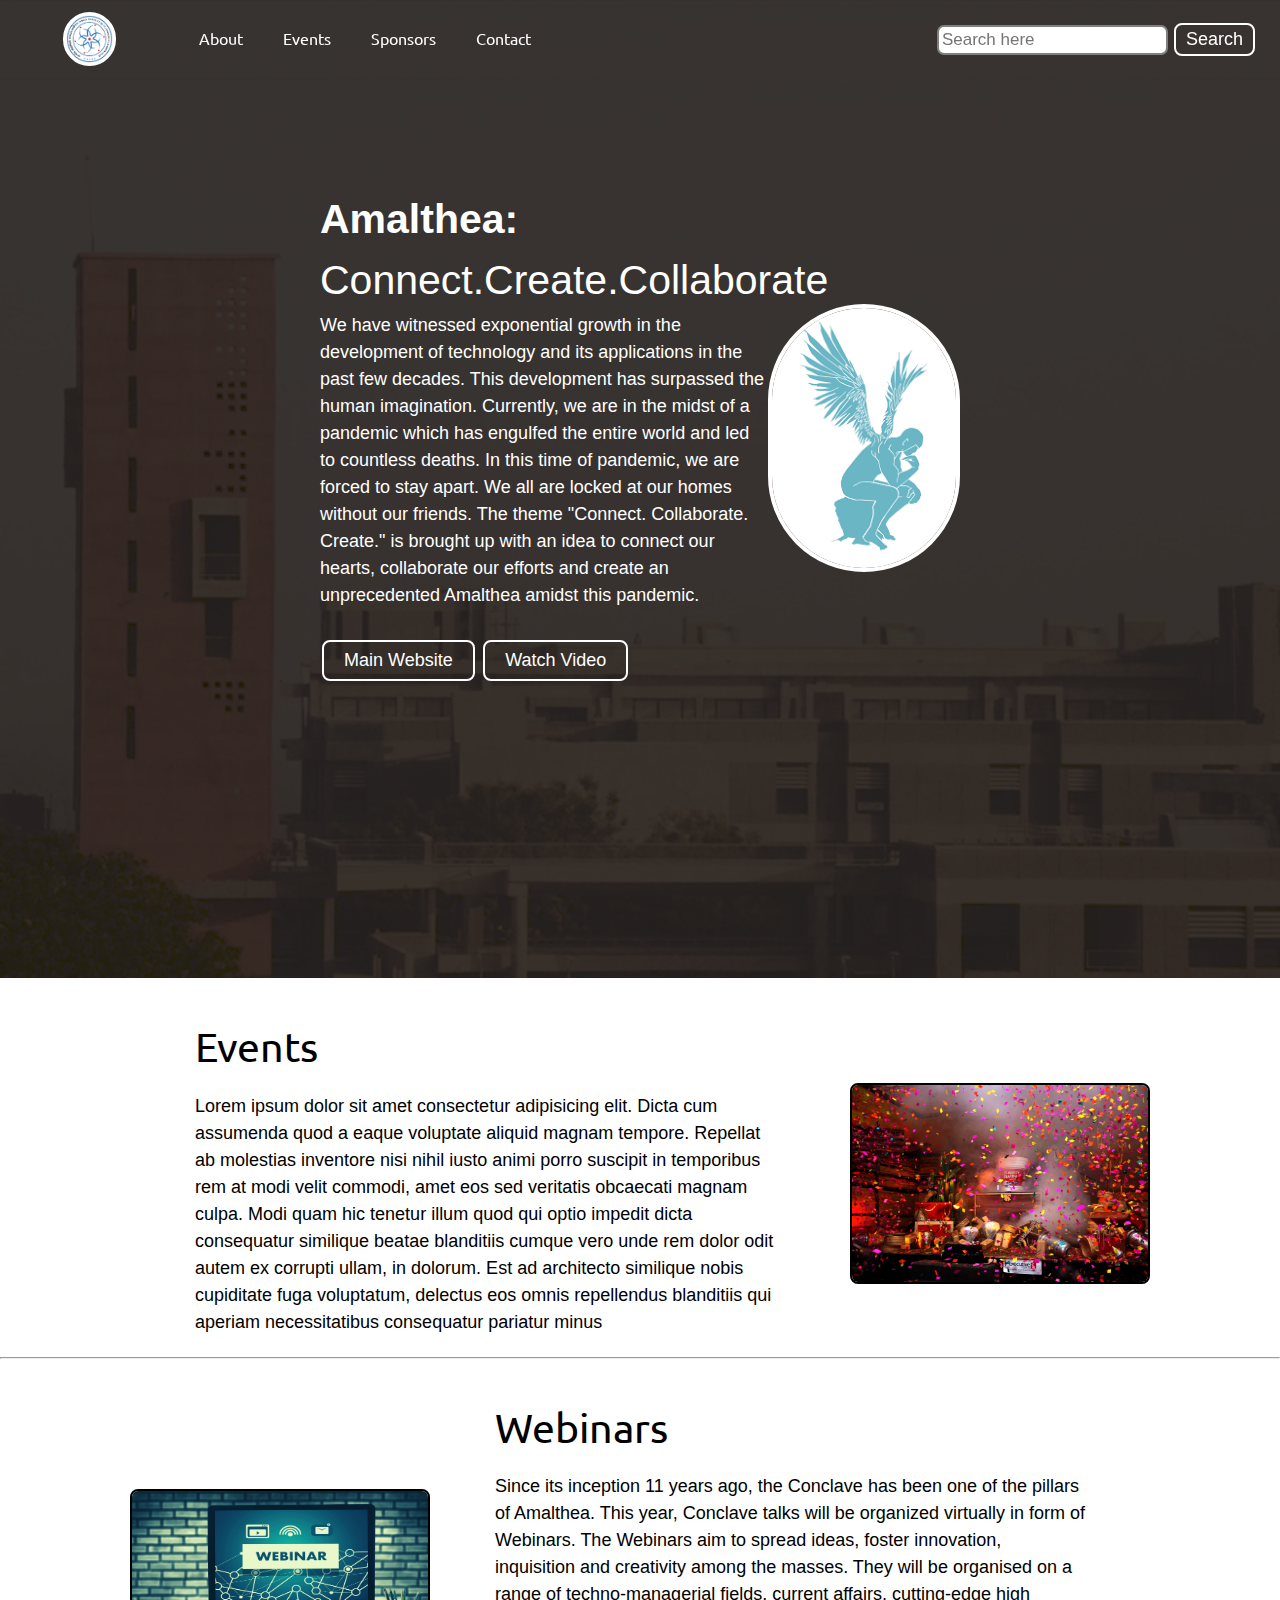
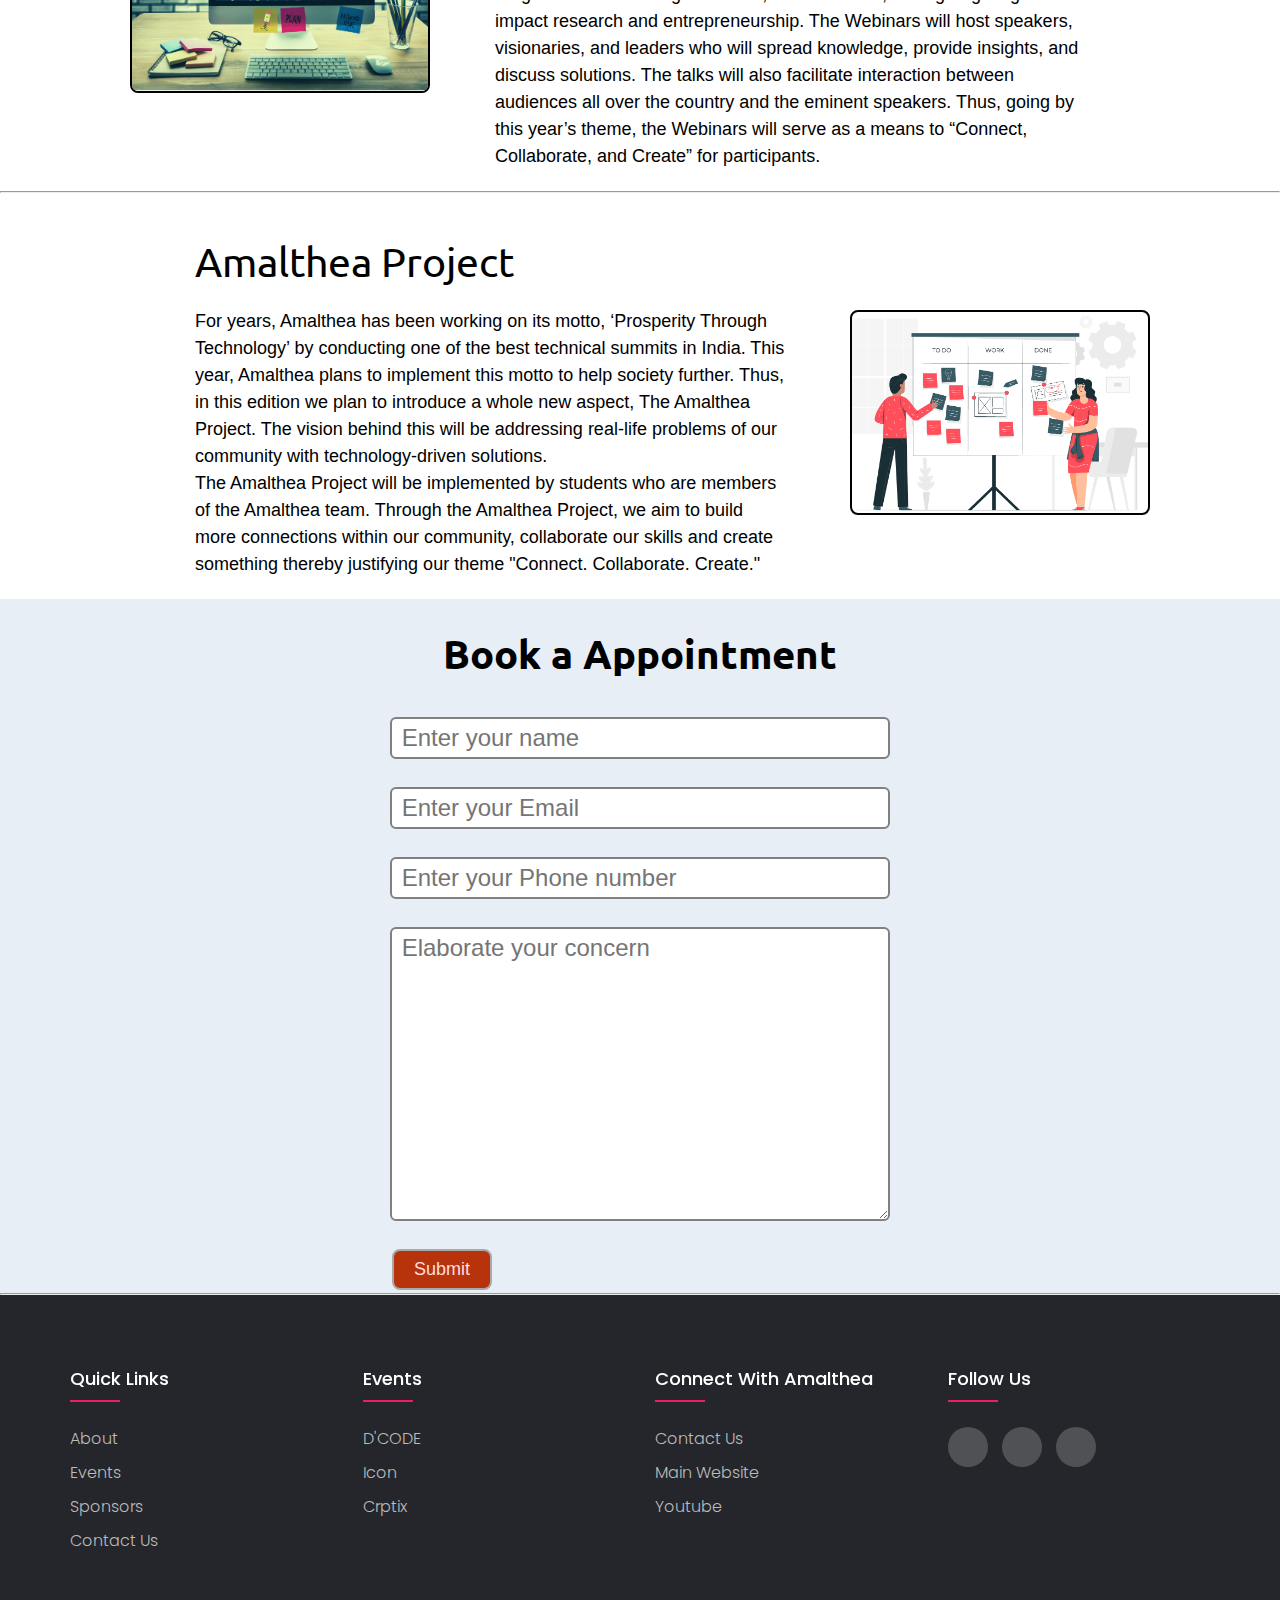
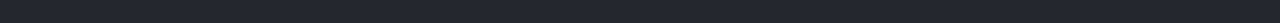
<file: index.html>
<!DOCTYPE html>
<html lang="en">

<head>
    <meta charset="UTF-8">
    <meta http-equiv="X-UA-Compatible" content="IE=edge">
    <meta name="viewport" content="width=device-width, initial-scale=1.0">
    <link rel="stylesheet" href="css/style_footer.css">
    <!-- <link rel="stylesheet" href="responsive.css"> -->
    <!-- for footer -->
    <link rel="stylesheet" href="css/style.css">
    <link rel="stylesheet" type="/css/text/css"
        href="https://cdnjs.cloudflare.com/ajax/libs/font-awesome/5.15.1/css/all.min.css">
    <title>Amalthea - Prosperity through technology </title>
</head>

<body>
    <nav class="navbar background h-nav-resp">
        <ul class="nav-list v-class-resp">
            <div class="logo"><img src="img/logo.png" alt="Logo of IIT Gandhinagar"></div>
            <!-- why used hastag here -->
            <li> <a href="index.html">About</a></li>
            <li> <a href="events.html">Events</a></li>
            <li> <a href="sponsers.html">Sponsors</a></li>
            <li> <a href="contact.html">Contact</a></li>
        </ul>
        <div class="rightNav v-class-resp">
            <input type="text" name="search" id="search" placeholder="Search here">
            <button class="btn btn-sm">Search</button>
        </div>
        <div class="burger">
            <div class="line"></div>
            <div class="line"></div>
            <div class="line"></div>
        </div>
    </nav>
    <section class="background firstsection">
        <div class="box-main">
            <div class="firsthalf">
                <p class="text-big"><b>Amalthea:</b> Connect.Create.Collaborate</p>
                <p class="text-small">We have witnessed exponential growth in the development of technology and its
                    applications in the past few decades. This development has surpassed the human imagination.
                    Currently, we are in the midst of a pandemic which has engulfed the entire world and led to
                    countless deaths. In this time of pandemic, we are forced to stay apart. We all are locked at our
                    homes without our friends. The theme "Connect. Collaborate. Create." is brought up with an idea to
                    connect our hearts, collaborate our efforts and create an unprecedented Amalthea amidst this
                    pandemic.</p>
                <br>
                <div class="buttons">
                    <button class="btn"><p><a class="but-text" href="https://amalthea.iitgn.ac.in/" style="color: white; " >Main Website</a></p></button>
                    <button class="btn"><p><a class="but-text" href="https://www.youtube.com/watch?v=RzfLmLkVhqc&t=3s" style="color: white; " >Watch Video</a></p></button>
                </div>

            </div>
            <div class="secondhalf">
                <img src="img/amal_logo.png" alt="This is the Logo">
            </div>

        </div>

    </section>

    <section class="section">
        <div class="paras">
            <p class="sectiontag text-big">Events</p>
            <p class="sectionSubTag text-small">Lorem ipsum dolor sit amet consectetur adipisicing elit. Dicta cum
                assumenda quod a
                eaque voluptate aliquid magnam tempore. Repellat ab molestias inventore nisi nihil iusto animi porro
                suscipit in temporibus rem at modi velit commodi, amet eos sed veritatis obcaecati magnam culpa. Modi
                quam
                hic tenetur illum quod qui optio impedit dicta consequatur similique beatae blanditiis cumque vero unde
                rem
                dolor odit autem ex corrupti ullam, in dolorum. Est ad architecto similique nobis cupiditate fuga
                voluptatum, delectus eos omnis repellendus blanditiis qui aperiam necessitatibus consequatur pariatur
                minus


            </p>
        </div>
        <div class="thumbnail">
            <img src="img/events.jpg" alt="Events" class="imgFluid">
        </div>
    </section>
    <hr>

    <section class="section section-left">
        <div class="paras">
            <p class="sectiontag text-big">Webinars</p>
            <p class="sectionSubTag text-small">Since its inception 11 years ago, the Conclave has been one of the
                pillars of Amalthea. This year, Conclave talks will be organized virtually in form of Webinars. The
                Webinars aim to spread ideas, foster innovation, inquisition and creativity among the masses. They will
                be organised on a range of techno-managerial fields, current affairs, cutting-edge high impact research
                and entrepreneurship. The Webinars will host speakers, visionaries, and leaders who will spread
                knowledge, provide insights, and discuss solutions. The talks will also facilitate interaction between
                audiences all over the country and the eminent speakers. Thus, going by this year’s theme, the Webinars
                will serve as a means to “Connect, Collaborate, and Create” for participants.

            </p>
        </div>
        <div class="thumbnail">
            <img src="img/webinar.png" alt="webinar" class="imgFluid">
        </div>
    </section>
    <hr>

    <section class="section">
        <div class="paras">
            <p class="sectiontag text-big">Amalthea Project</p>
            <p class="sectionSubTag text-small">For years, Amalthea has been working on its motto, ‘Prosperity Through
                Technology’ by conducting one of the best technical summits in India. This year, Amalthea plans to
                implement this motto to help society further. Thus, in this edition we plan to introduce a whole new
                aspect, The Amalthea Project. The vision behind this will be addressing real-life problems of our
                community with technology-driven solutions.
            </p>
            <!-- <br> -->
            <p class="sectionSubTag text-small">
                The Amalthea Project will be implemented by students who are members of the Amalthea team. Through the
                Amalthea Project, we aim to build more connections within our community, collaborate our skills and
                create something thereby justifying our theme "Connect. Collaborate. Create."
            </p>
        </div>
        <div class="thumbnail">
            <img src="img/Artboard 1.png" alt="this is logo" class="imgFluid">
        </div>
    </section>
    <!-- <hr> -->
    <section class="contact">
        <h2 class="text-center">Book a Appointment</h2>
        <form action="appointment_mail.php" method="post" autocomplete="off" name="google-sheet">
            <div class="form">

                <input class="form-input" type="text" name="Name" id="name" placeholder=" Enter your name">
                <input class="form-input" type="email" name="Email" id="email" placeholder=" Enter your Email">
                <input class="form-input" type="number" name="Phone" id="phone" placeholder=" Enter your Phone number">

                <textarea class="form-input" name="Concern_Text" type="text" id="Text" cols="30" rows="10"
                    placeholder=" Elaborate your concern"></textarea>

                <input type="submit" class="btn btn-dark" name='submit' value="Submit">
                <!-- <button class="btn btn-dark" name='Submit' >Submit</button> -->
            </div>
        </form>
    </section>
    <hr>
    <!-- footer started -->
    <footer class="footer">
        <div class="container">
            <div class="row">
                <div class="footer-col">
                    <h4>Quick Links</h4>
                    <ul>
                        <li><a href="index.html">About</a></li>
                        <li><a href="events.html">Events</a></li>
                        <li><a href="sponsers.html">Sponsors</a></li>
                        <li><a href="contact.html">Contact Us</a></li>
                    </ul>
                </div>
                <div class="footer-col">
                    <h4>Events</h4>
                    <ul>
                        <li><a href="dcode.html">D'CODE</a></li>
                        <li><a href="icon.html">Icon</a></li>
                        <li><a href="cryptix.html">Crptix</a></li>

                    </ul>
                </div>
                <div class="footer-col">
                    <h4>Connect with Amalthea</h4>
                    <ul>
                        <li><a href="contact.html">Contact Us</a></li>
                        <li><a href="https://amalthea.iitgn.ac.in/">Main Website</a></li>
                        <li><a href="https://www.youtube.com/user/AmaltheaIITGn">Youtube</a></li>

                    </ul>
                </div>
                <div class="footer-col">
                    <h4>follow us</h4>
                    <div class="social-links">
                        <a href="https://www.facebook.com/amalthea.iitgn"><i class="fab fa-facebook-f"></i></a>
                        <a href="https://twitter.com/amalthea_iitgn"><i class="fab fa-twitter"></i></a>
                        <a href="https://www.instagram.com/amalthea_iitgn/"><i class="fab fa-instagram"></i></a>

                    </div>
                </div>
            </div>
        </div>
    </footer>

    <!-- footer ended -->



    <script src="js/resp.js"></script>

    <script>
        const scriptURL = 'https://script.google.com/macros/s/AKfycbwiYvNOPNnThYVNOunTpUyUGw-vIFoDuGr2aT5CSC-mPHCg_NpDyS1TaRvYJSmId9A/exec'
        const form = document.forms['google-sheet']

        form.addEventListener('submit', e => {
            e.preventDefault()
            fetch(scriptURL, { method: 'POST', body: new FormData(form) })
                .then(response => alert("Your appointment is Booked, we will reply soon."))
                .catch(error => console.error('Error!', error.message))
        })
    </script>

    <script src="https://maxcdn.bootstrapcdn.com/bootstrap/4.1.1/js/bootstrap.min.js"></script>
    <script src="https://cdnjs.cloudflare.com/ajax/libs/jquery/3.2.1/jquery.min.js"></script>


</body>
<!-- footer add the names of the team amalthea in the footer, see videos. -->
<!-- <script src="resp.js"></script> -->

</html>
</file>
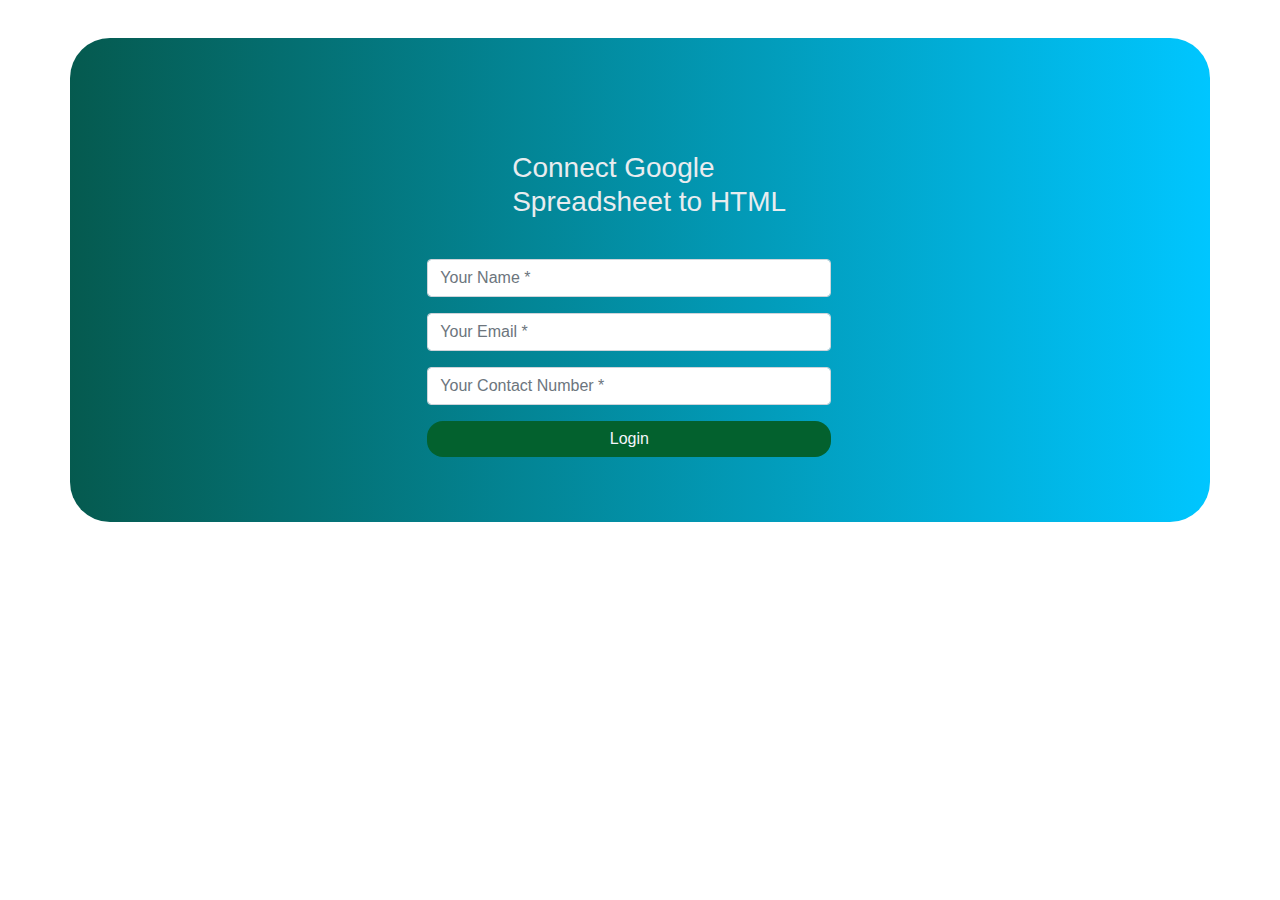
<file: other_form.html>
<!DOCTYPE html>
<html lang="en">
<head>
    <meta charset="UTF-8">
    <meta name="viewport" content="width=device-width, initial-scale=1.0">
    <title>Document</title>
    <link href="https://maxcdn.bootstrapcdn.com/bootstrap/4.1.1/css/bootstrap.min.css" rel="stylesheet" id="bootstrap-css">
    <style>
            .register .nav-tabs .nav-link:hover{
                border: none;
            }
            .text-align{
                margin-top: -3%;
                margin-bottom: -9%;

                padding: 10%;
                margin-left: 30%;
            }
            .form-new{
                margin-right: 22%;
                margin-left: 20%;
            }
            .register-heading{
                margin-left: 21%;
                margin-bottom: 10%;
                color: #e9ecef;
            }
            .register-heading h1{
                margin-left: 21%;
                margin-bottom: 10%;
                color: #e9ecef;
            }
            .register{
                background: -webkit-linear-gradient(left, #055a4f, #00c6ff);
                margin-top: 3%;
                padding: 3%;
                border-radius: 2.5rem;
            }
            .btnSubmit
            {
                width: 50%;
                border-radius: 1rem;
                padding: 1.5%;
                color: #fff;
                background-color: #03612e;
                border: none;
                cursor: pointer;
                margin-right: 6%;
                color: rgb(246, 246, 252);
                margin-top: 4%;
            }
    </style>

</head>
<body>
    
<div class="container register">
            <div class="row">
                <div class="col-md-12">
                        <div class="tab-pane fade show active text-align form-new" id="home" role="tabpanel" aria-labelledby="home-tab">
                            <h3 class="register-heading">Connect Google Spreadsheet to HTML</h3>
                            <div class="row register-form">
                                <div class="col-md-12">
                                    <form method="post" autocomplete="off" name="google-sheet">
                                        <div class="form-group">
                                            <input type="text" name="Name" class="form-control" placeholder="Your Name *" value="" required=""/>
                                        </div>
                                        <div class="form-group">
                                            <input type="text" name="Email" class="form-control" placeholder="Your Email *" value="" required=""/>
                                        </div>
                                        <div class="form-group">
                                            <input type="number" name="Phone" class="form-control" placeholder="Your Contact Number *" value="" required=""/>
                                        </div>
                                        <div class="form-group">
                                            <input type="submit" name="submit" class="btnSubmit btn-block" value="Login" />
                                        </div>
                                    </form>
                                </div>
                            </div>
                        </div>
                </div>
            </div>
        </div>
          
          <script>
            const scriptURL = 'https://script.google.com/macros/s/AKfycbxkgWotCMyvIKoT9aGtPCndZdHtHrq8i972t9CKAVjO6xC7T0I/exec'
            const form = document.forms['google-sheet']
          
            form.addEventListener('submit', e => {
              e.preventDefault()
              fetch(scriptURL, { method: 'POST', body: new FormData(form)})
                .then(response => alert("Thanks for Contacting us..! We Will Contact You Soon..."))
                .catch(error => console.error('Error!', error.message))
            })
          </script>

        <script src="https://maxcdn.bootstrapcdn.com/bootstrap/4.1.1/js/bootstrap.min.js"></script>
        <script src="https://cdnjs.cloudflare.com/ajax/libs/jquery/3.2.1/jquery.min.js"></script>
</body>
</html>
</file>
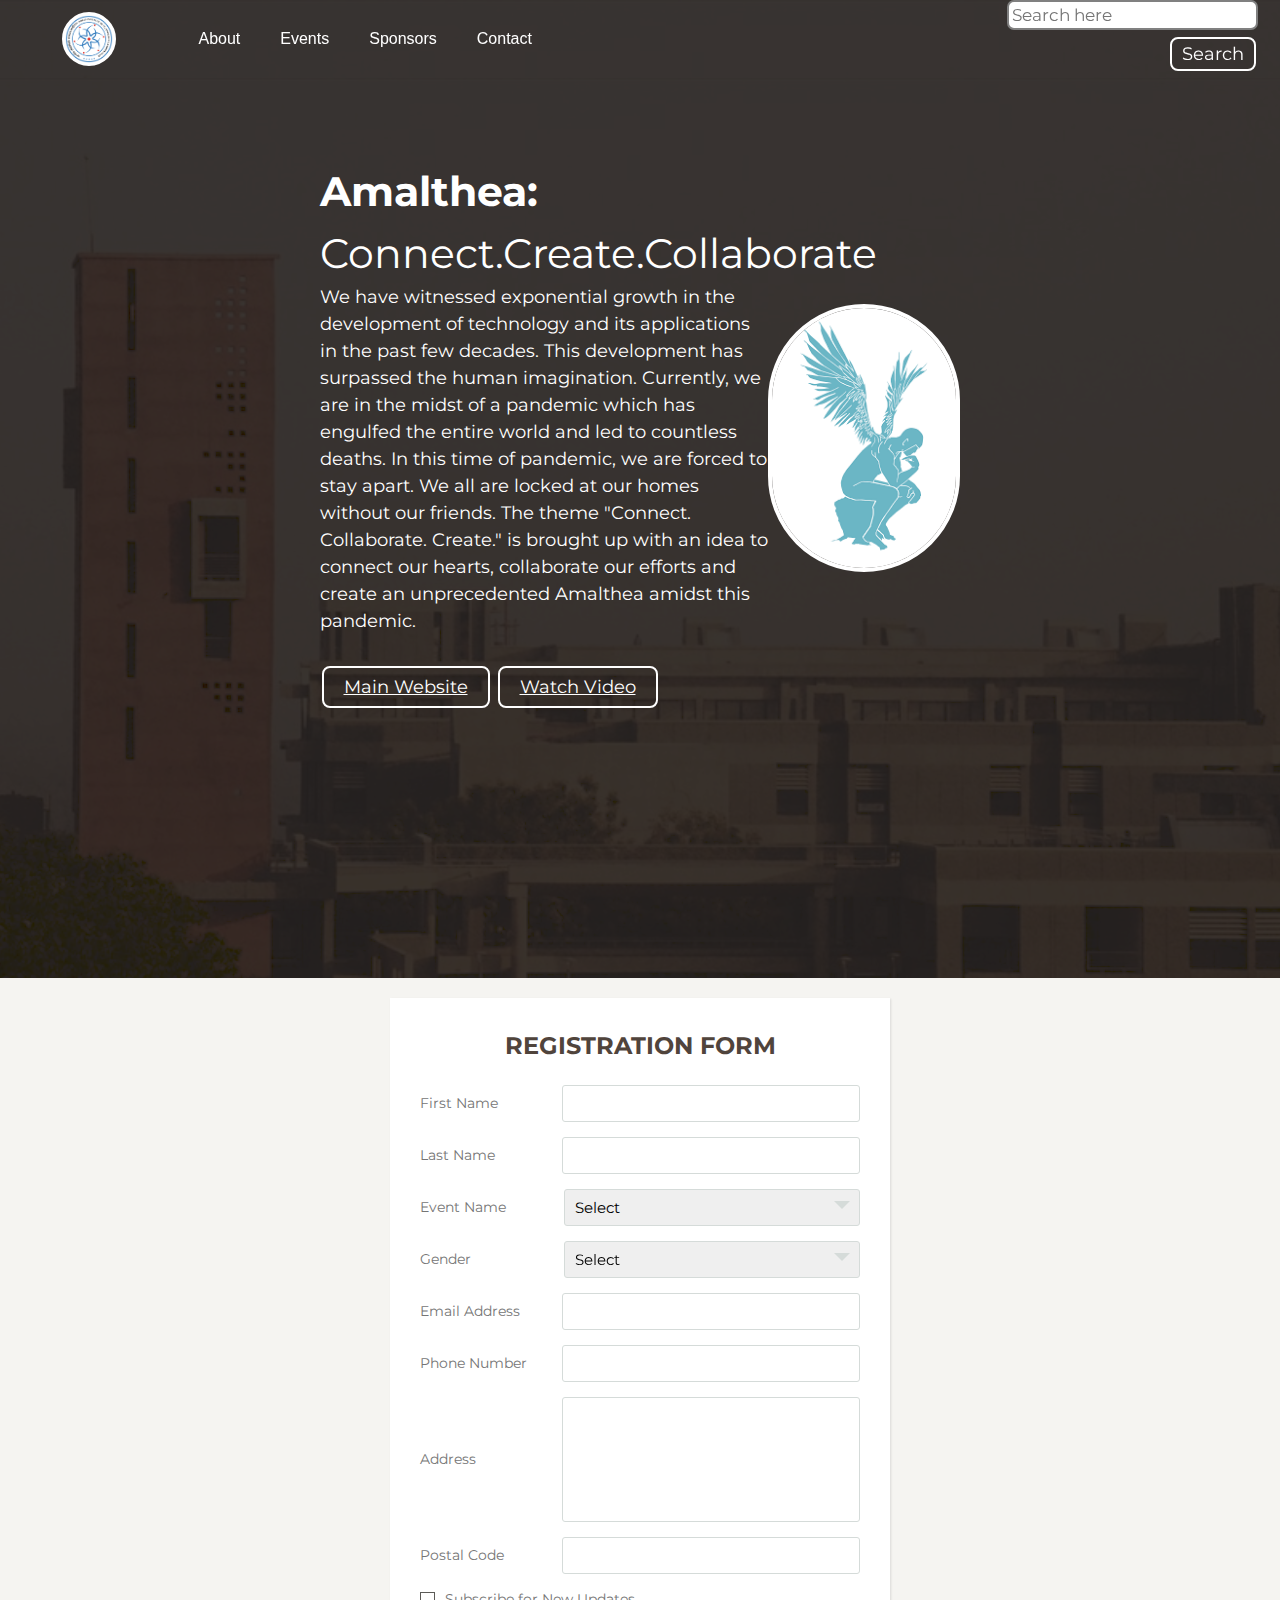
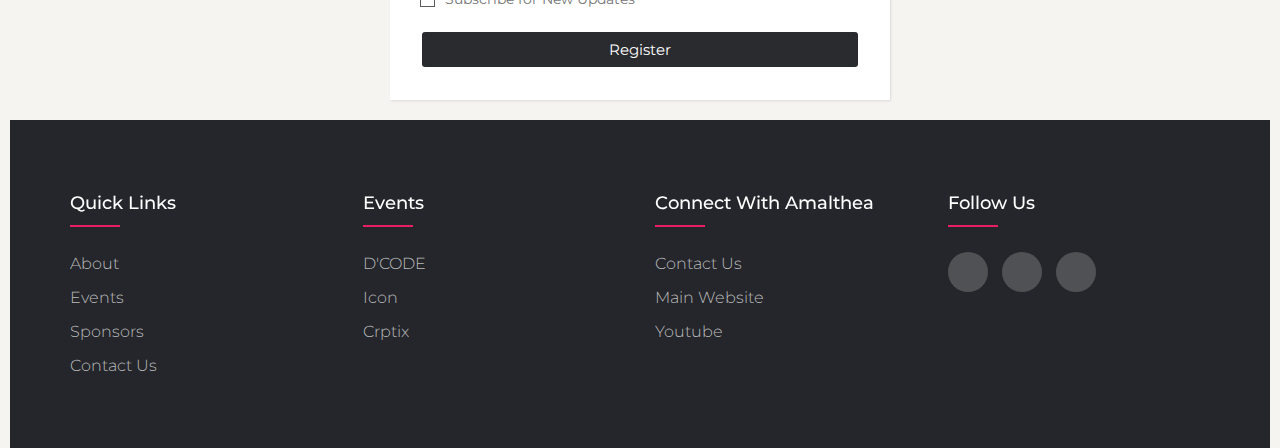
<file: registration.html>
<!DOCTYPE html>
<html lang="en">

<head>
    <meta charset="UTF-8">
    <meta name="viewport" content="width=device-width, initial-scale=1.0">
    <title>Registration Form</title>
    <link rel="stylesheet" href="css/style_registration.css">
    <link rel="stylesheet" href="css/style_footer.css">
</head>

<body>
    <!-- i have to add the event name or else in title i will add the event name -->
    <nav class="navbar background h-nav-resp">
        <ul class="nav-list v-class-resp">
            <div class="logo"><img src="img/logo.png" alt="Logo of IIT Gandhinagar"></div>
            <!-- why used hastag here -->
            <li> <a href="index.html">About</a></li>
            <li> <a href="events.html">Events</a></li>
            <li> <a href="sponsers.html">Sponsors</a></li>
            <li> <a href="contact.html">Contact</a></li>
        </ul>
        <div class="rightNav v-class-resp">
            <input type="text" name="search" id="search" placeholder="Search here">
            <button class="btn btn-sm">Search</button>
        </div>
        <div class="burger">
            <div class="line"></div>
            <div class="line"></div>
            <div class="line"></div>
        </div>
    </nav>

    <section class="background firstsection">
        <div class="box-main">
            <div class="firsthalf">
                <p class="text-big"><b>Amalthea:</b> Connect.Create.Collaborate</p>
                <p class="text-small">We have witnessed exponential growth in the development of technology and its
                    applications in the past few decades. This development has surpassed the human imagination.
                    Currently, we are in the midst of a pandemic which has engulfed the entire world and led to
                    countless deaths. In this time of pandemic, we are forced to stay apart. We all are locked at our
                    homes without our friends. The theme "Connect. Collaborate. Create." is brought up with an idea to
                    connect our hearts, collaborate our efforts and create an unprecedented Amalthea amidst this
                    pandemic.</p>
                <br>
                <div class="buttons">
                    <button class="btn"><p><a class="but-text" href="https://amalthea.iitgn.ac.in/" style="color: white; " >Main Website</a></p></button>
                    <button class="btn"><p><a class="but-text" href="https://www.youtube.com/watch?v=RzfLmLkVhqc&t=3s" style="color: white; " >Watch Video</a></p></button>
                </div>

            </div>
            <div class="secondhalf">
                <img src="img/amal_logo.png" alt="This is the Logo">
            </div>

        </div>

    </section>
    <div class="wrapper">
        <div class="title">
            Registration Form
        </div>
        <form action="confirmation_mail.php" method="post" autocomplete="off" name="google-sheet">
            <div class="form">
                <div class="inputfield">
                    <label>First Name</label>
                    <input type="text" class="input" name="First Name">
                </div>
                <div class="inputfield">
                    <label>Last Name</label>
                    <input type="text" class="input" name="Last Name">
                </div>
                <!-- <div class="inputfield">
                    <label>Event Name</label>
                    <input type="text" class="input" name="Event Name">
                </div> -->
                <div class="inputfield">
                    <label>Event Name</label>
                    <div class="custom_select">
                        <select name="Event Name">
                            <option value="">Select</option>
                            <option value="d'code">D'code</option>
                            <option value="icon">Icon</option>
                            <option value="cryptix">Cryptix</option>
                            <!-- add other option here -->
                        </select>
                    </div>
                </div>
                <!-- <div class="inputfield">
                <label>Password</label> -->
                <!-- change the input type which is password by default -->
                <!-- <input type="password" class="input"> 
            </div> -->
                <!-- <div class="inputfield">
                <label>Confirm Password</label> -->
                <!-- change the input type which is password by default -->
                <!-- <input type="password" class="input">
            </div> -->
                <div class="inputfield">
                    <label>Gender</label>
                    <div class="custom_select">
                        <select name="Gender">
                            <option value="">Select</option>
                            <option value="male">Male</option>
                            <option value="female">Female</option>
                            <option value="other">Other</option>
                            <!-- add other option here -->
                        </select>
                    </div>
                </div>
                <div class="inputfield">
                    <label>Email Address</label>
                    <input type="email" class="input" name="Email Address">
                </div>
                <div class="inputfield">
                    <label>Phone Number</label>
                    <input type="number" class="input" name="Phone Number">
                </div>
                <div class="inputfield">
                    <label>Address</label>
                    <textarea class="textarea" name="Address"></textarea>
                </div>
                <div class="inputfield">
                    <label>Postal Code</label>
                    <input type="number" class="input" name="Postal Code">
                </div>
                <!-- decide whether we want the checkbox or not, ig we can keep it just have it in such a way that we can send further notification to the user -->
                <div class="inputfield terms">
                    <label class="check">
                        <input type="checkbox" name="Subscription">
                        <span class="checkmark"></span>
                    </label>
                    <p>Subscribe for New Updates</p>
                </div>
                <div class="inputfield">
                    <input type="submit" name="submit" value="Register" class="btn">
                </div>
            </div>
        </form>
    </div>

    <footer class="footer">
        <div class="container">
            <div class="row">
                <div class="footer-col">
                    <h4>Quick Links</h4>
                    <ul>
                        <li><a href="index.html">About</a></li>
                        <li><a href="events.html">Events</a></li>
                        <li><a href="sponsers.html">Sponsors</a></li>
                        <li><a href="contact.html">Contact Us</a></li>
                    </ul>
                </div>
                <div class="footer-col">
                    <h4>Events</h4>
                    <ul>
                        <li><a href="dcode.html">D'CODE</a></li>
                        <li><a href="icon.html">Icon</a></li>
                        <li><a href="cryptix.html">Crptix</a></li>
                        
                    </ul>
                </div>
                <div class="footer-col">
                    <h4>Connect with Amalthea</h4>
                    <ul>
                        <li><a href="contact.html">Contact Us</a></li>
                        <li><a href="https://amalthea.iitgn.ac.in/">Main Website</a></li>
                        <li><a href="https://www.youtube.com/user/AmaltheaIITGn">Youtube</a></li>
                        
                    </ul>
                </div>
                <div class="footer-col">
                    <h4>follow us</h4>
                    <div class="social-links">
                        <a href="https://www.facebook.com/amalthea.iitgn"><i class="fab fa-facebook-f"></i></a>
                        <a href="https://twitter.com/amalthea_iitgn"><i class="fab fa-twitter"></i></a>
                        <a href="https://www.instagram.com/amalthea_iitgn/"><i class="fab fa-instagram"></i></a>
                        
                    </div>
                </div>
            </div>
        </div>
    </footer>

    <script src="js/resp.js"></script>

    <script>
        const scriptURL = 'https://script.google.com/macros/s/AKfycbzAgae1eXUZW5qXSz3KXP0FP_9WxjsucZd6nhnouJAwN-Mz9DSSULtrt9elnzvqAbp6/exec'
        const form = document.forms['google-sheet']

        form.addEventListener('submit', e => {
            e.preventDefault()
            fetch(scriptURL, { method: 'POST', body: new FormData(form) })
                .then(response => alert("Thank You for Connecting with us!...We update you soon"))
                .catch(error => console.error('Error!', error.message))
        })
    </script>

    <script src="https://maxcdn.bootstrapcdn.com/bootstrap/4.1.1/js/bootstrap.min.js"></script>
    <script src="https://cdnjs.cloudflare.com/ajax/libs/jquery/3.2.1/jquery.min.js"></script>

</body>

</html>
</file>
<file: css/style_footer.css>
@import url('https://fonts.googleapis.com/css2?family=Poppins:wght@300;400;500;600;700&display=swap');
body{
	line-height: 1.5;
	font-family: 'Poppins', sans-serif;
}
*{
	margin:0;
	padding:0;
	box-sizing: border-box;
}
.container{
	max-width: 1170px;
	margin:auto;
}
.row{
	display: flex;
	flex-wrap: wrap;
}
ul{
	list-style: none;
}
.footer{
	background-color: #24262b;
    padding: 70px 0;
}
.footer-col{
   width: 25%;
   padding: 0 15px;
}
.footer-col h4{
	font-size: 18px;
	color: #ffffff;
	text-transform: capitalize;
	margin-bottom: 35px;
	font-weight: 500;
	position: relative;
}
.footer-col h4::before{
	content: '';
	position: absolute;
	left:0;
	bottom: -10px;
	background-color: #e91e63;
	height: 2px;
	box-sizing: border-box;
	width: 50px;
}
.footer-col ul li:not(:last-child){
	margin-bottom: 10px;
}
.footer-col ul li a{
	font-size: 16px;
	text-transform: capitalize;
	color: #ffffff;
	text-decoration: none;
	font-weight: 300;
	color: #bbbbbb;
	display: block;
	transition: all 0.3s ease;
}
.footer-col ul li a:hover{
	color: #ffffff;
	padding-left: 8px;
}
.footer-col .social-links a{
	display: inline-block;
	height: 40px;
	width: 40px;
	background-color: rgba(255,255,255,0.2);
	margin:0 10px 10px 0;
	text-align: center;
	line-height: 40px;
	border-radius: 50%;
	color: #ffffff;
	transition: all 0.5s ease;
}
.footer-col .social-links a:hover{
	color: #24262b;
	background-color: #ffffff;
}

/*responsive*/
@media(max-width: 767px){
  .footer-col{
    width: 50%;
    margin-bottom: 30px;
}
}
@media(max-width: 574px){
  .footer-col{
    width: 100%;
}
}
</file>
<file: css/style.css>
@import url('https://fonts.googleapis.com/css2?family=Ubuntu:wght@500&display=swap');
*{
    margin:0;
    padding:0;
}

.logo{
    width:20%;
    display: flex;
    justify-content: center;
    align-items: center;
}
.logo img{
    width: 30%;
    background-color: white;
    border: 3px solid white; 
    border-radius: 55px;
}
.navbar{
    display: flex;
    align-items: center;
    justify-content: center;
    position: sticky;
    top: 0%;
    cursor: pointer;


}

.nav-list{
    width: 70%;
    /* background-color: black; */
    display: flex;
    align-items: center;


}

.nav-list li{
    list-style: none;
    padding: 26px 20px;


}

.nav-list li a{
    text-decoration: none;
    color: white;
    font-size: 20 px;
    font-family: 'Ubuntu', sans-serif;

}
.nav-list li a:hover{
    color: grey;
}

.rightNav {
    /* background-color: violet; */
    width:30%;
    text-align: right;
    padding: 0 23px;
}

#search{
    padding: 3px;
    font-size: 17px;
    border: 2px solid grey;
    border-radius: 7px;
}

.background{
    background: rgba(34, 31, 31, 0.9) url('../img/lal_minar_and_classrooms.jpg');
    background-size: cover;
    background-blend-mode: darken;
 
}
.firstsection{
    height: 100vh;
}
.box-main{
    display: flex;
    justify-content: center;
    align-items: center;
    color: white;
    font-family: 'Segoe UI', Tahoma, Geneva, Verdana, sans-serif;
    max-width: 50%;
    margin: auto;
    height: 80%;
    
}
.firsthalf{
    width: 70%;
    display: flex;
    justify-content: center;
    flex-direction: column;

}
.secondhalf{
    width:30%;
}

.secondhalf img{
    width: 100%;
    border: 4px solid white;
    border-radius: 150px;
    display: block;
    margin: auto;
}

.text-big{
    font-size: 41px;

}

.text-small{
    font-size: 18px;
}

.btn{
    padding: 8px 20px;
    margin: 7px 2px;
    border: 2px solid white;
    border-radius: 8px;
    font-size: 18px;
    background:none;
    color: white;
    cursor: pointer; 
    /* pointer ban zata hai by cursor pointer */
}

.but-text{
    text-decoration: none;
}

.btn-dark{
    color: #ffdfdf;
    border: 2px solid #aba9a7;
    background: #b7330b;
}

.btn-sm{
    padding: 4px 10px;
    vertical-align: baseline;
}

.section{
    /* height: 350px; */
    display: flex;
    align-items: center;
    justify-content: space-evenly;
    max-width: 80%;
    /* margin: auto; */
    margin: 21px 130px;
    font-family: 'Ubuntu', sans-serif;
    
}

.section-left{
   flex-direction: row-reverse;
    
}

.paras{
    padding: 0 65px;
}

.sectiontag{
    padding: 16px 0;
}

.sectionSubTag{
    font-family: Arial, Helvetica, sans-serif;
}

.thumbnail img{
    width: 300px;
    border: 2px solid black;
    border-radius: 8px;
    margin-top: 38px;
}

.contact{
    background-color: rgb(231, 238, 245);
    height: 100 vh;
}

.text-center{
    text-align: center;
    padding: 24px;
    font-family:'Ubuntu', sans-serif;
    font-size: 40px;

}

.form{
    max-width: 500px;
    margin: -4px auto;
}

.form-input{
    margin: 14px 0;
    padding: 5px 3px;
    width:100%;
    font-size: 24px;
    border: 2px solid grey;
    border-radius: 6px;
    text-align: left;
    font-family: Arial, Helvetica, sans-serif;
}

.burger{
    position:absolute;
    display: none;
    cursor: pointer;
    right: 5%;
    top: 15px;

}

.line{
    width: 33px;
    background-color: white;
    height: 4px;
    margin: 5px 3px;  
}

.btn:hover{
    background-color: rgb(14, 1, 1);

}

/* Footer */

/* .footer {
    background: #303036;
    color: #d3d3d3;
    height: 400px;
    position: relative;
}

.footer .footer-content {
    height: 350px;
    display: flex; */
    /* border: 1px solid red; */
/* }

.footer .footer-content .footer-section { */
    /* to give equal amount of space to each section horizontally */
    /* flex: 1;
    padding: 25px; */
    /* border: 1px solid white; */
/* }

.footer .footer-bottom {
    background: #343a40;
    color: #686868;
    height: 50px;
    width: 100%;
    text-align: center;
    position: absolute;
    bottom: 0px;
    left: 0px;
    padding-top: 20px;
} */

/* Footer ended */



/* making website responsive */
@media only screen and (max-width: 1140px){
    .nav-list{
        flex-direction: column;
    }
    .navbar{
        flex-direction: column;
        height: 480px;
        transition: all 0.7s ease-out;
    }
    .rightNav{
        text-align: center;
    }
    #search{
        width: 100%
    }
    .burger{
        display: block;
    }
    .h-nav-resp{

        height: 65px;
    }
    .v-class-resp{
        opacity: 0%;
    }

    .firstsection{
        height: 180vh;
    }

    .box-main{
        flex-direction: column-reverse;
        max-width: 100%;
    }
    .section{
        flex-direction: column-reverse;
    }
    .text-big{
        text-align: center;
        font-size: 150%;
    }
    .text-small{
        text-align: center;
    }
    .buttons{
        text-align: center;
    }
    .paras{
        padding: 0px;
    }
    .form{
        max-width: 75%;
    }
}
</file>
<file: css/style_registration.css>
@import url('https://fonts.googleapis.com/css?family=Montserrat:400,700&display=swap');

*{
  margin: 0;
  padding: 0;
  box-sizing: border-box;
  font-family: 'Montserrat', sans-serif;
}
body{
  background: #f5f4f1;
  padding: 0 10px;
}
.wrapper{
  max-width: 500px;
  width: 100%;
  background: #fff;
  margin: 20px auto;
  box-shadow: 1px 1px 2px rgba(39, 38, 38, 0.125);
  padding: 30px;
}

.wrapper .title{
  font-size: 24px;
  font-weight: 700;
  margin-bottom: 25px;
  /* color of the registration text */
  color: #50443c;
  text-transform: uppercase;
  text-align: center;
}

.wrapper .form{
  width: 100%;
}

.wrapper .form .inputfield{
  margin-bottom: 15px;
  display: flex;
  align-items: center;
}

.wrapper .form .inputfield label{
   width: 200px;
   /* input color of the text which user will be entering */
   color: #757575;
   margin-right: 10px;
  font-size: 14px;
}

.wrapper .form .inputfield .input,
.wrapper .form .inputfield .textarea{
  width: 100%;
  outline: none;
  border: 1px solid #d5dbd9;
  font-size: 15px;
  padding: 8px 10px;
  border-radius: 3px;
  transition: all 0.3s ease;
}

.wrapper .form .inputfield .textarea{
  width: 100%;
  height: 125px;
  resize: none;
}

.wrapper .form .inputfield .custom_select{
  position: relative;
  width: 100%;
  height: 37px;
}

.wrapper .form .inputfield .custom_select:before{
  content: "";
  position: absolute;
  top: 12px;
  right: 10px;
  border: 8px solid;
  border-color: #d5dbd9 transparent transparent transparent;
  pointer-events: none;
}

.wrapper .form .inputfield .custom_select select{
  -webkit-appearance: none;
  -moz-appearance:   none;
  appearance:        none;
  outline: none;
  width: 100%;
  height: 100%;
  border: 0px;
  padding: 8px 10px;
  font-size: 15px;
  border: 1px solid #d5dbd9;
  border-radius: 3px;
}


.wrapper .form .inputfield .input:focus,
.wrapper .form .inputfield .textarea:focus,
.wrapper .form .inputfield .custom_select select:focus{
  /* this is the border of each input box */
    border: 1px solid #5e5f5f;
}

.wrapper .form .inputfield p{
   font-size: 14px;
   color: #757575;
}
.wrapper .form .inputfield .check{
  width: 15px;
  height: 15px;
  position: relative;
  display: block;
  cursor: pointer;
}
.wrapper .form .inputfield .check input[type="checkbox"]{
  position: absolute;
  top: 0;
  left: 0;
  opacity: 0;
}
.wrapper .form .inputfield .check .checkmark{
  width: 15px;
  height: 15px;
  border: 1px solid #5c5b57;
  display: block;
  position: relative;
}
.wrapper .form .inputfield .check .checkmark:before{
  content: "";
  position: absolute;
  top: 1px;
  left: 2px;
  width: 5px;
  height: 2px;
  border: 2px solid;
  border-color: transparent transparent #fff #fff;
  transform: rotate(-45deg);
  display: none;
}
.wrapper .form .inputfield .check input[type="checkbox"]:checked ~ .checkmark{
  background: #706f6d;
}

.wrapper .form .inputfield .check input[type="checkbox"]:checked ~ .checkmark:before{
  display: block;
}

.wrapper .form .inputfield .btn{
  width: 100%;
   padding: 8px 10px;
  font-size: 15px; 
  border: 0px;
  background:  #2A2B2E;
  color: #fff;
  cursor: pointer;
  border-radius: 3px;
  outline: none;
}

.wrapper .form .inputfield .btn:hover{
  background: #EE9480;
}

.wrapper .form .inputfield:last-child{
  margin-bottom: 0;
}

@import url('https://fonts.googleapis.com/css2?family=Ubuntu:wght@500&display=swap');
*{
    margin:0;
    padding:0;
}

.logo{
    width:20%;
    display: flex;
    justify-content: center;
    align-items: center;
}
.logo img{
    width: 30%;
    background-color: white;
    border: 3px solid white; 
    border-radius: 55px;
}
.navbar{
    display: flex;
    align-items: center;
    justify-content: center;
    position: sticky;
    top: 0%;
    cursor: pointer;


}

.nav-list{
    width: 70%;
    /* background-color: black; */
    display: flex;
    align-items: center;


}

.nav-list li{
    list-style: none;
    padding: 26px 20px;


}

.nav-list li a{
    text-decoration: none;
    color: white;
    font-size: 20 px;
    font-family: 'Ubuntu', sans-serif;

}
.nav-list li a:hover{
    color: grey;
}

.rightNav {
    /* background-color: violet; */
    width:30%;
    text-align: right;
    padding: 0 23px;
}

#search{
    padding: 3px;
    font-size: 17px;
    border: 2px solid grey;
    border-radius: 7px;
}

.background{
    background: rgba(34, 31, 31, 0.9) url('../img/lal_minar_and_classrooms.jpg');
    background-size: cover;
    background-blend-mode: darken;
    margin-left: -11px;
    margin-right: -11px;
 
}
.firstsection{
    height: 100vh;
}
.box-main{
    display: flex;
    justify-content: center;
    align-items: center;
    color: white;
    font-family: 'Segoe UI', Tahoma, Geneva, Verdana, sans-serif;
    max-width: 50%;
    margin: auto;
    height: 80%;
    
}
.firsthalf{
    width: 70%;
    display: flex;
    justify-content: center;
    flex-direction: column;

}
.secondhalf{
    width:30%;
}

.secondhalf img{
    width: 100%;
    border: 4px solid white;
    border-radius: 150px;
    display: block;
    margin: auto;
}

.text-big{
    font-size: 41px;

}

.text-small{
    font-size: 18px;
}

.btn{
    padding: 8px 20px;
    margin: 7px 2px;
    border: 2px solid white;
    border-radius: 8px;
    font-size: 18px;
    background:none;
    color: white;
    cursor: pointer; 
    /* pointer ban zata hai by cursor pointer */
}

.btn-dark{
    color: #ffdfdf;
    border: 2px solid #aba9a7;
    background: #b7330b;
}

.btn-sm{
    padding: 4px 10px;
    vertical-align: baseline;
}

.section{
    /* height: 350px; */
    display: flex;
    align-items: center;
    justify-content: space-evenly;
    max-width: 80%;
    margin: auto;
    font-family: 'Ubuntu', sans-serif;
    
}

.section-left{
   flex-direction: row-reverse;
    
}

.paras{
    padding: 0 65px;
}

.sectiontag{
    padding: 16px 0;
}

.sectionSubTag{
    font-family: Arial, Helvetica, sans-serif;
}

.thumbnail img{
    width: 300px;
    border: 2px solid black;
    border-radius: 8px;
    margin-top: 38px;
}

.contact{
    background-color: rgb(245, 239, 231);
    height: 100 vh;
}

.text-center{
    text-align: center;
    padding: 24px;
    font-family:'Ubuntu', sans-serif;
    font-size: 40px;

}

.form{
    max-width: 500px;
    margin: -4px auto;
}

.form-input{
    margin: 14px 0;
    padding: 5px 3px;
    width:100%;
    font-size: 24px;
    border: 2px solid grey;
    border-radius: 6px;
    text-align: left;
    font-family: Arial, Helvetica, sans-serif;
}

.burger{
    position:absolute;
    display: none;
    cursor: pointer;
    right: 5%;
    top: 15px;

}

.line{
    width: 33px;
    background-color: white;
    height: 4px;
    margin: 5px 3px;  
}

/* making website responsive */
@media only screen and (max-width: 1140px){
    .nav-list{
        flex-direction: column;
    }
    .navbar{
        flex-direction: column;
        height: 480px;
        transition: all 0.7s ease-out;
    }
    .rightNav{
        text-align: center;
    }
    #search{
        width: 100%
    }
    .burger{
        display: block;
    }
    .h-nav-resp{
        height: 65px;
    }
    .v-class-resp{
        opacity: 0%;
    }

    .box-main{
        flex-direction: column-reverse;
        max-width: 100%;
    }
    .section{
        flex-direction: column-reverse;
    }
    .firstsection{
      height: 180vh;
    }
    .text-big{
        text-align: center;
        font-size: 150%;
    }
    .text-small{
        text-align: center;
    }
    .buttons{
        text-align: center;
    }
    .paras{
        padding: 0px;
    }
    .form{
        max-width: 75%;
    }
}


@media (max-width:420px) {
  .wrapper .form .inputfield{
    flex-direction: column;
    align-items: flex-start;
  }
  .wrapper .form .inputfield label{
    margin-bottom: 5px;
  }
  .wrapper .form .inputfield.terms{
    flex-direction: row;
  }
}
</file>
